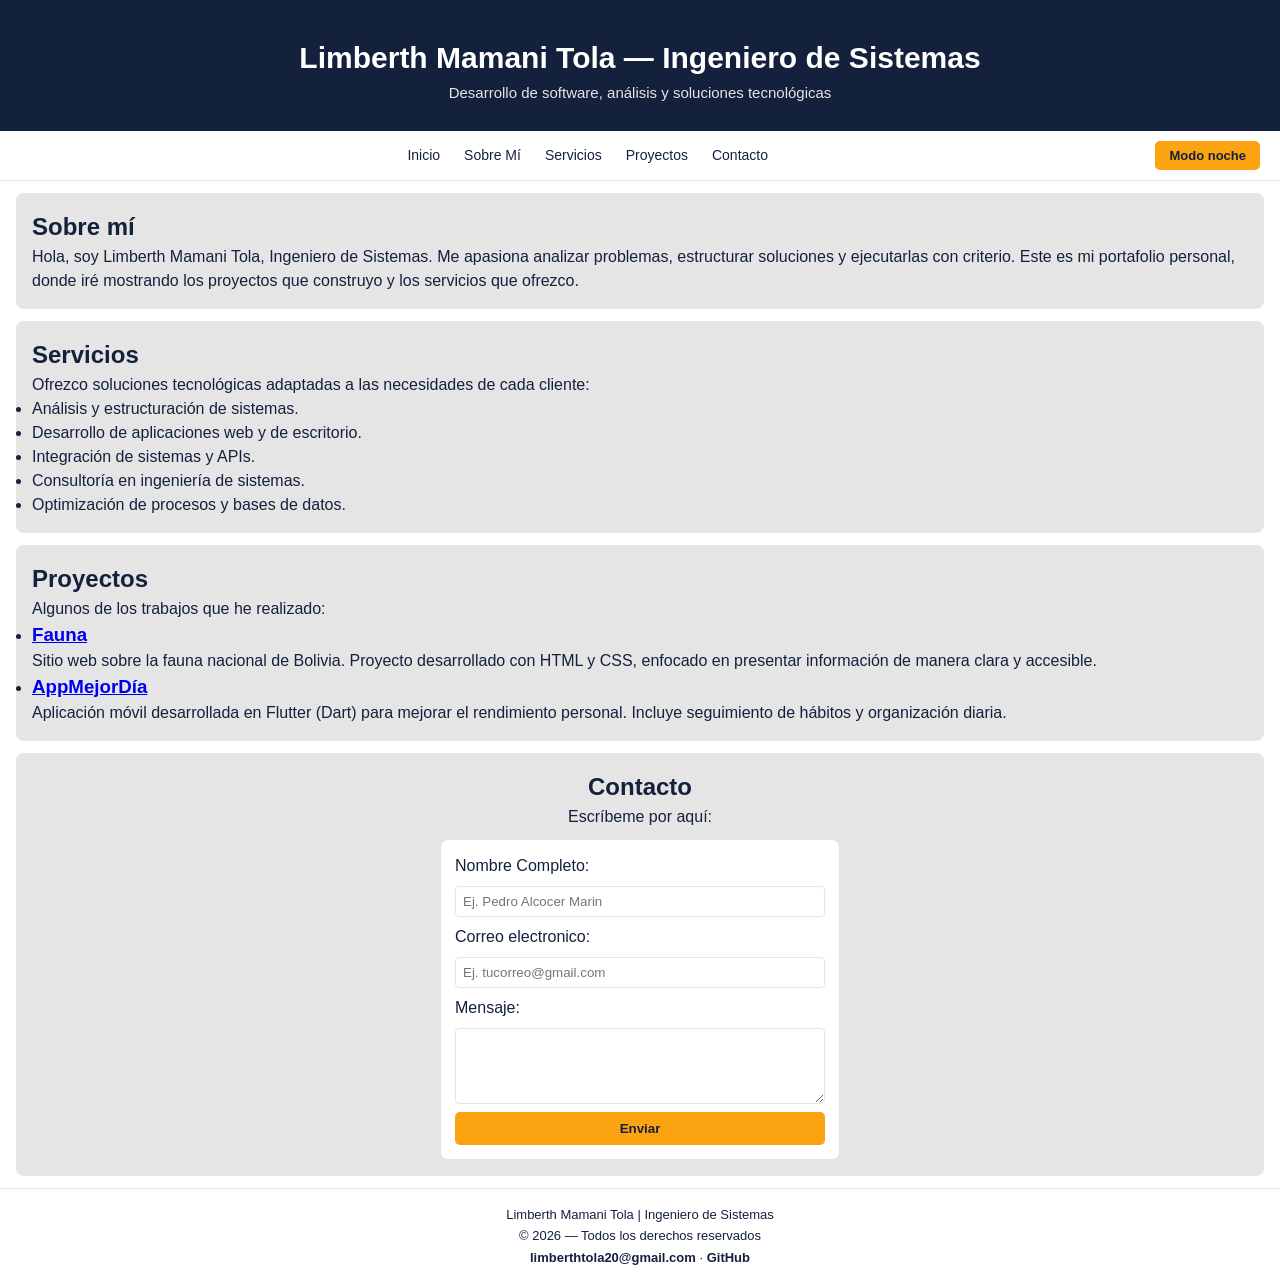
<file: index.html>
<!DOCTYPE html>
<html lang="es">
<head>
    <meta charset="UTF-8">
    <meta name="viewport" content="width=device-width, initial-scale=1.0">
    <title>Portafolio - Limberth Mamani Tola | Ingeniero de Sistemas</title>
    <link rel="stylesheet" href="styles.css">
</head>
<body>

    <header class="marca" id="inicio">
        <h1>Limberth Mamani Tola — Ingeniero de Sistemas</h1>
        <p>Desarrollo de software, análisis y soluciones tecnológicas</p>
    </header>

    <nav class="nav">
        <button id="btn-menu">☰</button>
        <ul>
            <li><a href="#inicio">Inicio</a></li>
            <li><a href="#sobre-mi">Sobre Mí</a></li>
            <li><a href="#servicios">Servicios</a></li>
            <li><a href="#proyectos">Proyectos</a></li>
            <li><a href="#contacto">Contacto</a></li>
        </ul>
        <button id="btn-tema">Modo noche</button>
    </nav>

    <main>

        <section id="sobre-mi">
            <h2>Sobre mí</h2>
            <p>Hola, soy Limberth Mamani Tola, Ingeniero de Sistemas. Me apasiona analizar problemas, estructurar soluciones y ejecutarlas con criterio. Este es mi portafolio personal, donde iré mostrando los proyectos que construyo y los servicios que ofrezco.</p>
        </section>

        <section id="servicios">
            <h2>Servicios</h2>
            <p>Ofrezco soluciones tecnológicas adaptadas a las necesidades de cada cliente:</p>
            <ul>
                <li>Análisis y estructuración de sistemas.</li>
                <li>Desarrollo de aplicaciones web y de escritorio.</li>
                <li>Integración de sistemas y APIs.</li>
                <li>Consultoría en ingeniería de sistemas.</li>
                <li>Optimización de procesos y bases de datos.</li>
            </ul>
        </section>

        <section id="proyectos">
            <h2>Proyectos</h2>
            <p>Algunos de los trabajos que he realizado:</p>
            <ul>
                <li>
                    <h3><a href="https://github.com/Limberth24/Fauna" target="_blank">Fauna</a></h3>
                    <p>Sitio web sobre la fauna nacional de Bolivia. Proyecto desarrollado con HTML y CSS, enfocado en presentar información de manera clara y accesible.</p>
                </li>
                <li>
                    <h3><a href="https://github.com/Limberth24/appmejordia" target="_blank">AppMejorDía</a></h3>
                    <p>Aplicación móvil desarrollada en Flutter (Dart) para mejorar el rendimiento personal. Incluye seguimiento de hábitos y organización diaria.</p>
                </li>
            </ul>
        </section>

        <section id="contacto">
            <h2>Contacto</h2>
            <p>Escríbeme por aquí:</p>
            <form id="form-contacto" novalidate>
                <label for="nombre">Nombre Completo:</label>
                <input type="text" id="nombre" name="nombre" placeholder="Ej. Pedro Alcocer Marin" required>
                <label for="correo">Correo electronico:</label>
                <input type="email" id="correo" name="correo" placeholder="Ej. tucorreo@gmail.com" required>
                <label for="msg">Mensaje:</label>
                <textarea id="msg" rows="4" required></textarea>
                <button type="submit">Enviar</button>
                <p id="aviso-contacto" class="aviso"></p>
            </form>
        </section>

    </main>

    <footer>
        <p class="footer-marca">Limberth Mamani Tola | Ingeniero de Sistemas</p>
        <p>© 2026 — Todos los derechos reservados</p>
        <p><a href="mailto:limberthtola20@gmail.com">limberthtola20@gmail.com</a> · <a href="https://github.com/Limberth24" target="_blank">GitHub</a></p>
    </footer>

    <script src="script.js"></script>

</body>
</html>
</file>
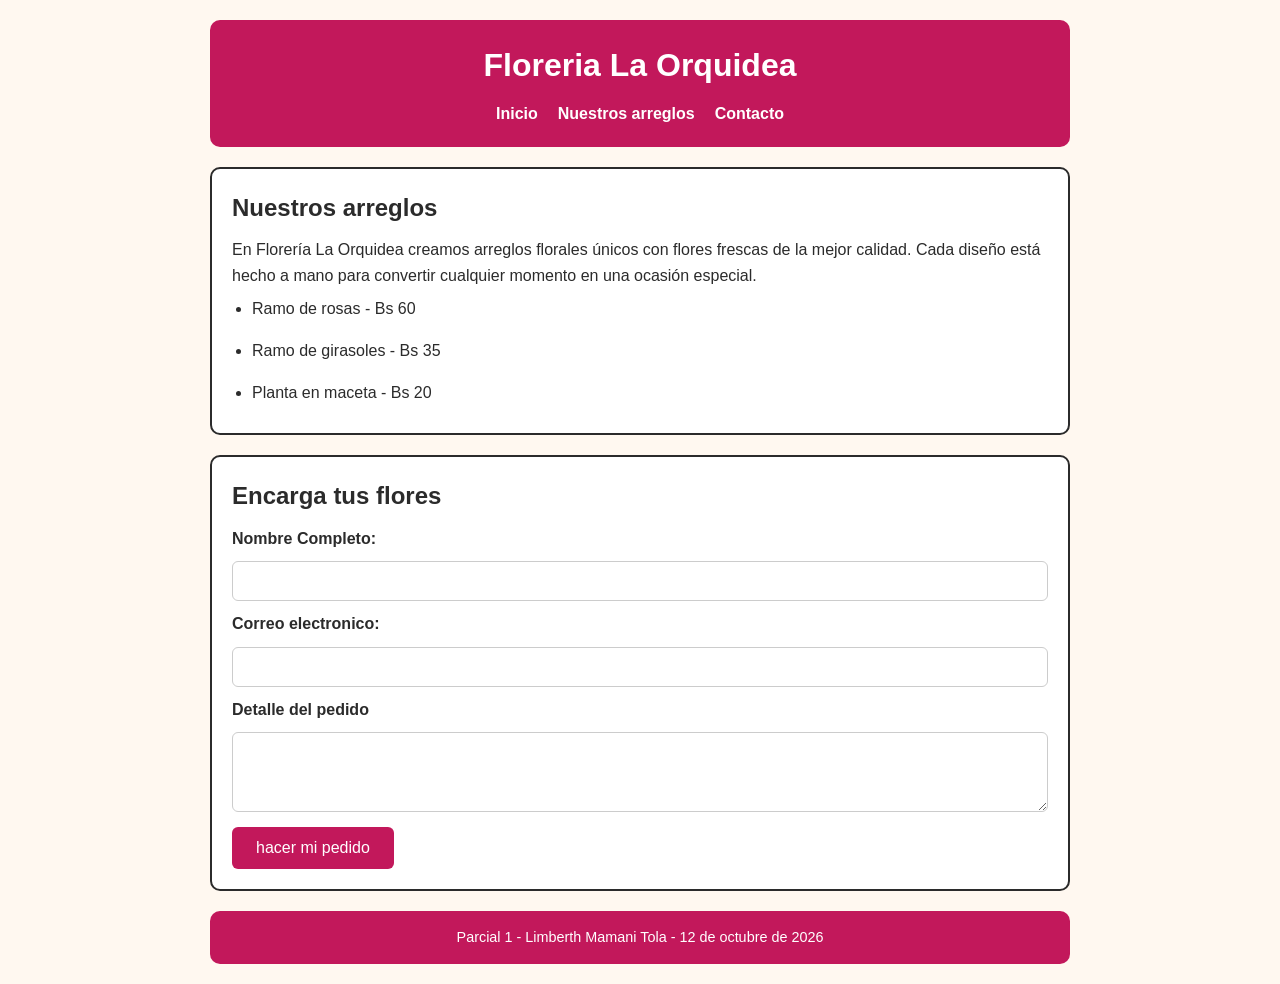
<file: parcial1/index.html>
<!DOCTYPE html>
<html lang="en">
<head>
    <meta charset="UTF-8">
    <meta name="viewport" content="width=device-width, initial-scale=1.0">
    <title>Floreria La Orquidea</title>
    <link rel="stylesheet" href="styles.css">
</head>
<body>

    <header>
        <h1>Floreria La Orquidea</h1>
        <nav>
            <a href="#inicio">Inicio</a>
            <a href="#arreglos">Nuestros arreglos</a>
            <a href="#contacto">Contacto</a>
        </nav>
    </header>
    <section id="arreglos">
        <h2>Nuestros arreglos</h2>
          <p>En Florería La Orquidea creamos arreglos florales únicos con flores frescas de la mejor calidad. 
            Cada diseño está hecho a mano para convertir cualquier momento en una ocasión especial.</p>
         <ul>
            <li>Ramo de rosas - Bs 60</li>
            <li>Ramo de girasoles - Bs 35</li>
            <li>Planta en maceta - Bs 20</li>
         </ul>   
    </section>

    <section id="contacto">
        <h2>Encarga tus flores</h2>
        <form action="">
            <label for="nombre">Nombre Completo:</label>
            <input type="text" id="nombre" required>
            <label for="correo">Correo electronico:</label>
            <input type="email" id="correo" required>
            <label for="detalle">Detalle del pedido</label>
            <textarea id="detalle"></textarea>
        </form>
        <button type="button" id="btn-confirmar">hacer mi pedido</button>
        <p id="mensaje" class="oculto"></p>
    </section>

    <footer>Parcial 1 - Limberth Mamani Tola - 12 de octubre de 2026</footer>
    
    <script src="script.js"></script>
</body>
</html>
</file>
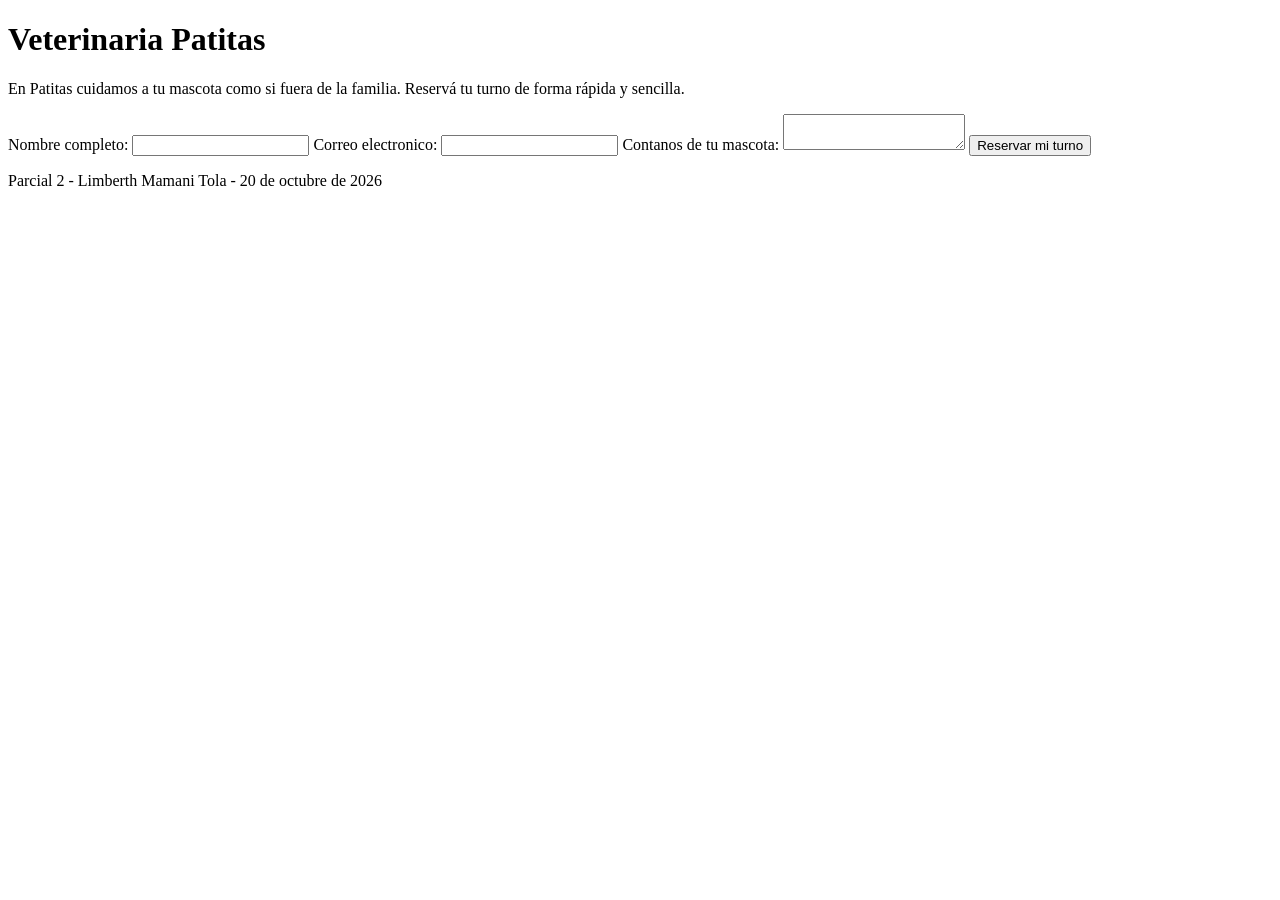
<file: parcial2/index.html>
<!DOCTYPE html>
<html lang="en">
<head>
    <meta charset="UTF-8">
    <meta name="viewport" content="width=device-width, initial-scale=1.0">
    <title>Veterinaria Patitas</title>
</head>
<body>
    <header>
        <h1>Veterinaria Patitas</h1>
        <p>En Patitas cuidamos a tu mascota como si fuera de la familia. Reservá tu turno de forma rápida y sencilla.</p>
    </header>
    <main>
        <form id="form-turno" novalidate method="POST" action="procesar.php">
            <label for="nombre">Nombre completo: </label>
            <input type="text" id="nombre" name="nombre" required>

            <label for="correo">Correo electronico: </label>
            <input type="email" id="correo" name="correo" required>

            <label for="mascota">Contanos de tu mascota: </label>
            <textarea id="mascota" name="mascota"></textarea>

            <button type="submit">Reservar mi turno</button>

            <p id="aviso-turno" class="aviso"></p>
        </form>
  </main>

  <footer>
    Parcial 2 - Limberth Mamani Tola - 20 de octubre de 2026
  </footer>

  <script src="script.js"></script>
</body>
</html>
</file>
<file: styles.css>
* {
    margin: 0;
    padding: 0;
    box-sizing: border-box;
}

body {
    background: #ffffff;
    font-family: Arial, Helvetica, sans-serif;
    color: #14213d;
    line-height: 1.5;
}

.marca {
    background: #14213d;
    padding: 40px 20px 26px;
    text-align: center;
}

.marca h1 {
    font-size: 30px;
    font-weight: 700;
    color: #ffffff;
    margin-bottom: 6px;
    line-height: 1.2;
}

.marca p {
    font-size: 15px;
    color: #e5e5e5;
    max-width: 600px;
    margin: 0 auto;
}

.nav {
    display: flex;
    align-items: center;
    justify-content: space-between;
    background: #ffffff;
    border-bottom: 1px solid #e5e5e5;
    padding: 10px 20px;
    z-index: 100;
}

#btn-menu {
    display: none;
    font-size: 22px;
    background: none;
    border: none;
    cursor: pointer;
    color: #14213d;
}

.nav ul {
    list-style: none;
    display: flex;
    justify-content: center;
    gap: 24px;
    flex-wrap: wrap;
    margin: 0;
    flex: 1;
}

.nav a {
    position: relative;
    text-decoration: none;
    color: #14213d;
    font-size: 14px;
    font-weight: 500;
}

.nav a::after {
    content: "";
    position: absolute;
    left: 0;
    bottom: -4px;
    width: 0;
    height: 2px;
    background: #fca311;
    transition: width 0.2s ease;
}

.nav a:hover::after {
    width: 100%;
}

#btn-tema {
    margin: 0;
    padding: 7px 14px;
    border: none;
    border-radius: 5px;
    background: #fca311;
    color: #14213d;
    font-weight: 700;
    font-size: 13px;
    cursor: pointer;
    white-space: nowrap;
}

main section {
    padding: 16px;
    margin: 12px 16px;
    border-radius: 8px;
    background: #e5e5e5;
}

form {
    display: flex;
    flex-direction: column;
    gap: 8px;
    max-width: 400px;
    padding: 14px;
    margin: 10px auto 0;
    border-radius: 8px;
    background: #ffffff;
    border: 1px solid #e5e5e5;
    text-align: left;
}

form input,
form textarea {
    padding: 7px;
    border: 1px solid #e5e5e5;
    border-radius: 4px;
    color: #14213d;
}

form input:focus,
form textarea:focus {
    outline: 2px solid #fca311;
    border-color: #fca311;
}

form button[type="submit"] {
    padding: 9px;
    border: none;
    border-radius: 5px;
    background: #fca311;
    color: #14213d;
    font-weight: 700;
    cursor: pointer;
}

form button[type="submit"]:hover {
    background: #e08e00;
}

#contacto {
    text-align: center;
}

.aviso {
    display: none;
    margin-top: 12px;
    padding: 9px 11px;
    border-radius: 6px;
    font-weight: 600;
    font-size: 14px;
}

.aviso.error {
    display: block;
    color: #b3261e;
    background: #fdecea;
}

.aviso.exito {
    display: block;
    color: #1a7f4f;
    background: #e6f4ea;
}

footer {
    text-align: center;
    padding: 14px 20px;
    color: #14213d;
    border-top: 1px solid #e5e5e5;
    font-size: 13px;
}

footer p {
    margin: 2px 0;
}

footer a {
    color: inherit;
    text-decoration: none;
    font-weight: 600;
}

footer a:hover {
    text-decoration: underline;
}

body.oscuro {
    background: #0a0a0a;
    color: #e5e5e5;
}

body.oscuro main section,
body.oscuro .nav,
body.oscuro form {
    background: #14213d;
    color: #e5e5e5;
}

body.oscuro form input,
body.oscuro form textarea {
    background: #0a0a0a;
    color: #e5e5e5;
}

body.oscuro .nav a,
body.oscuro footer {
    color: #e5e5e5;
}

body.oscuro #btn-menu {
    color: #e5e5e5;
}

@media (max-width: 600px) {
    .nav {
        flex-wrap: wrap;
        gap: 10px;
    }

    #btn-menu {
        display: block;
    }

    .nav ul {
        display: none;
        flex-direction: column;
        align-items: center;
        width: 100%;
        gap: 10px;
        padding-top: 10px;
        flex: none;
    }

    .nav ul.abierto {
        display: flex;
    }

    #btn-tema {
        margin-left: auto;
    }

    main section {
        margin: 8px 0;
    }

    .marca {
        padding: 30px 16px 22px;
    }

    .marca h1 {
        font-size: 24px;
    }

    .marca p {
        font-size: 14px;
    }
}
</file>
<file: parcial1/styles.css>
* {
  margin: 0;
  padding: 0;
  box-sizing: border-box;
}

body {
  font-family: Arial, Helvetica, sans-serif; 
  line-height: 1.6;
  color: #2b2b2b;
  background-color: #fff8f0;
}

body {
  max-width: 900px;
  margin: 0 auto;
  padding: 20px;
}

header {
  padding: 20px;
  background-color: #c2185b;
  color: #fff;
  border-radius: 10px;
  text-align: center;
}

header h1 {
  margin-bottom: 10px;
}

nav {
  display: flex;
  justify-content: center;
  gap: 20px;
}

nav a {
  color: #fff;
  text-decoration: none; 
  font-weight: bold;
}

nav a:hover {
  text-decoration: underline;
}
section {
  background-color: #fff;
  padding: 20px;
  margin: 20px 0;
  border: 2px solid #2b2b2b;
;
  border-radius: 10px;
}

section h2 {
  color: #2b2b2b;
  margin-bottom: 10px;
}

#arreglos ul {
  padding-left: 20px;
}

#arreglos li {
  padding: 8px 0;
}

form {
  display: flex;
  flex-direction: column;
  gap: 10px;
}

label {
  font-weight: bold;
}

input, textarea {
  padding: 10px;
  border: 1px solid #ccc;
  border-radius: 6px;
  font-family: inherit;
  font-size: 1rem;
}

textarea {
  min-height: 80px;
}

#btn-confirmar {
  margin-top: 15px;
  padding: 12px 24px;
  background-color: #c2185b;
  color: #fff;
  border: none;
  border-radius: 6px;
  font-size: 1rem;
  cursor: pointer;
}

.oculto {
  display: none;
}

#mensaje {
  margin-top: 15px;
  padding: 12px;
  background-color: #fff;
  border-radius: 6px;
}

footer {
  text-align: center;
  padding: 15px;
  margin-top: 20px;
  background-color: #c2185b;
  color: #fff;
  border-radius: 10px;
  font-size: 0.9rem;
}

@media (max-width: 600px) {
  nav {
    display: block;
  }

  nav a {
    display: block;
    padding: 8px 0;
  }
}
</file>
